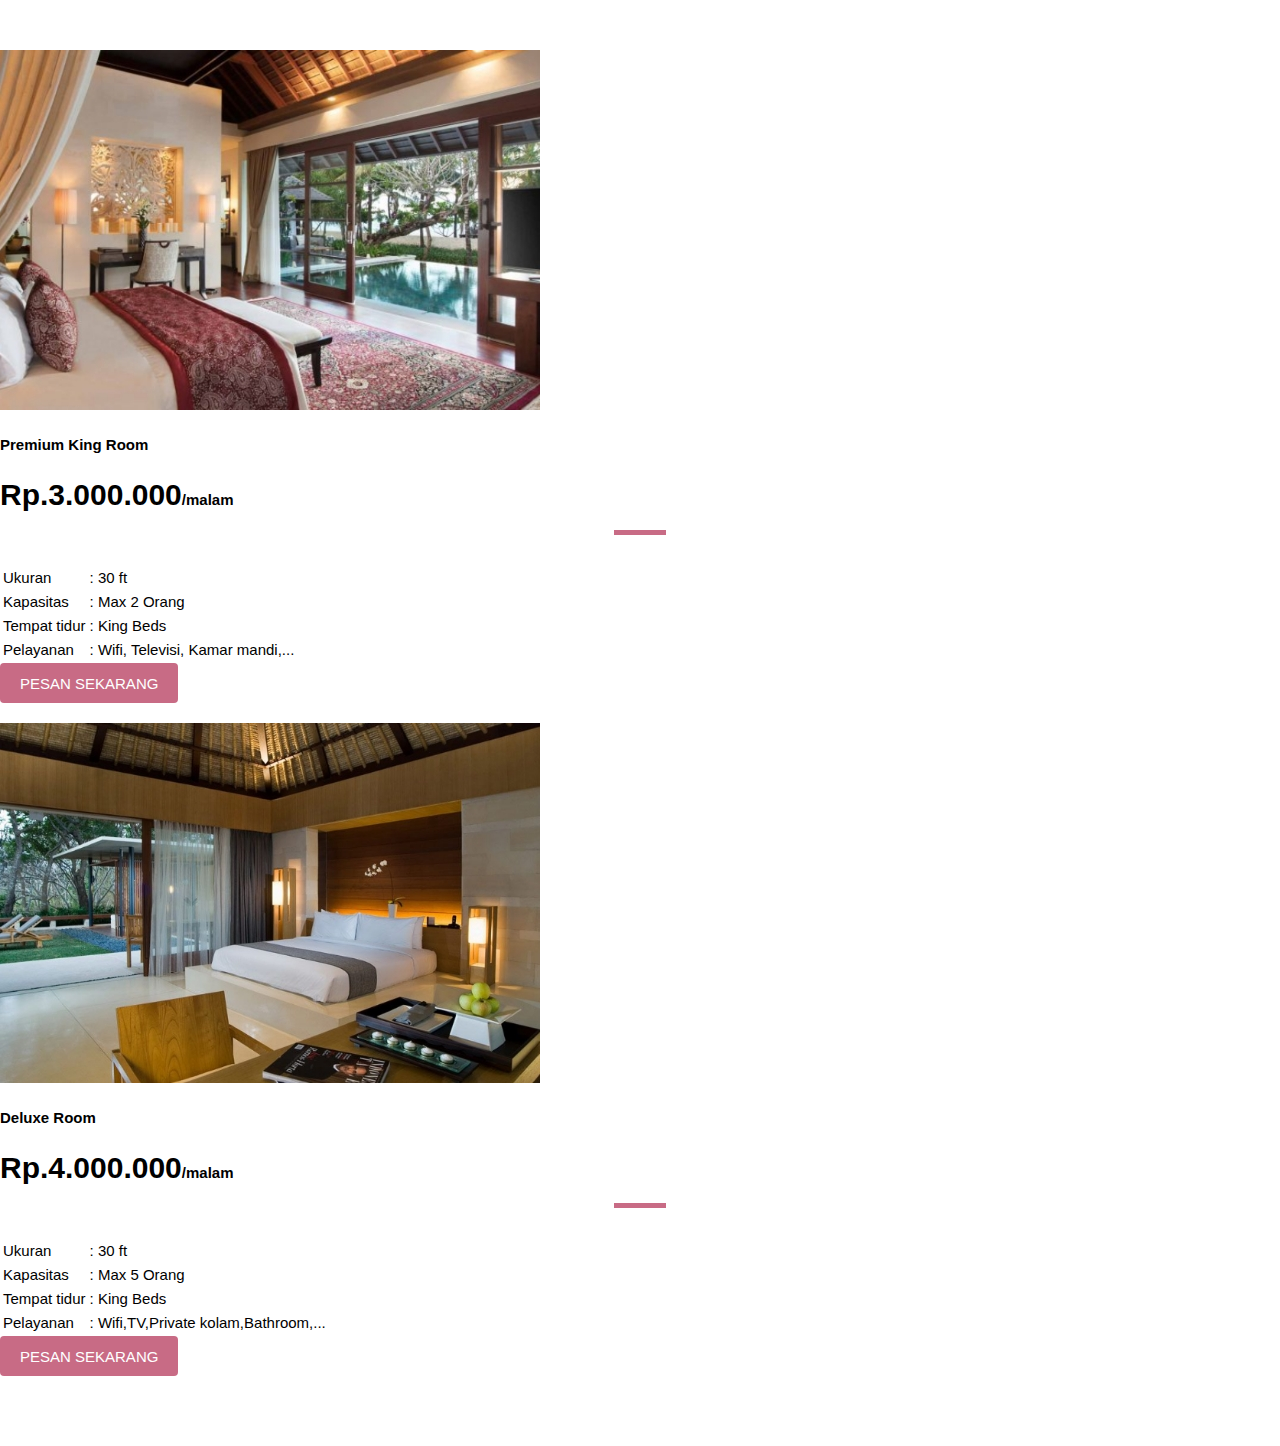
<file: lombok.html>
<!DOCTYPE html>
<html lang="en">
<head>
    <meta charset="UTF-8">
    <meta http-equiv="X-UA-Compatible" content="IE=edge">
    <meta name="viewport" content="width=device-width, initial-scale=1.0">
    <title>Selengkpanya</title>
    <link rel="stylesheet" href="style.css" />
</head>
<body>
<div class="bt-option">

<section class="rooms-section spad">
<div class="container">
<div class="row">
<div class="col-lg-4 col-md-6">
<div class="room-item">
<img src="asset/20211206_114948.jpg" alt="" data-pagespeed-url-hash="3541618589" onload="pagespeed.CriticalImages.checkImageForCriticality(this);">
<div class="ri-text">
<h4>Premium King Room</h4>
<h3>Rp.3.000.000<span>/malam</span></h3>
<table>
<tbody>
<tr>
<td class="r-o">Ukuran</td><td>: 30 ft</td>
</tr>
<tr>
<td class="r-o">Kapasitas</td><td>: Max 2 Orang</td>
</tr>
<tr>
<td class="r-o">Tempat tidur</td><td>: King Beds</td>
</tr>
<tr>
<td class="r-o">Pelayanan</td><td>: Wifi, Televisi, Kamar mandi,...</td>

</tr>
</tbody>
</table>
    <a href="Booking.php" class="tombol">PESAN SEKARANG</a>
</div>
</div>
</div>
<br>
<div class="col-lg-4 col-md-6">
<div class="room-item">
<img src="asset/20211206_114738.jpg" alt="" data-pagespeed-url-hash="3836118510" onload="pagespeed.CriticalImages.checkImageForCriticality(this);">
<div class="ri-text">
<h4>Deluxe Room</h4>
<h3>Rp.4.000.000<span>/malam</span></h3>
<table>
<tbody>
<tr>
<td class="r-o">Ukuran</td><td> : 30 ft</td>
</tr>
<tr>
<td class="r-o">Kapasitas</td><td> : Max 5 Orang</td>
</tr>
<tr>
<td class="r-o">Tempat tidur</td><td> : King Beds</td>
</tr>
<tr>
<td class="r-o">Pelayanan</td><td> : Wifi,TV,Private kolam,Bathroom,...</td>
</tr>
</tbody>
</table>
     <a href="Booking.php" class="tombol">PESAN SEKARANG</a>
</div>
</br>
</section>
    
</body>
</html>
</file>
<file: style.css>
* {
    font-family: Arial, Helvetica, sans-serif;
    line-height: 20px;
    font-size: 15px;
  }
  html {
    margin: 0;
    padding: 0;
    scroll-behavior: smooth;
  }
  body {
    margin: 0px;
    padding: 0px;
  }
  .layar-dalam {
    width: 1000px;
    margin: auto;
  }
  .layar-penuh {
    width: 100%;
  }
  nav {
    z-index: 100;
    color: #fff;
    text-align: center;
    position: fixed;
    border-bottom: 1px solid #b1b1b1;
    line-height: 60px;
    width: 100%;
    transition: background-color 0.5s ease;
  }
  nav.putih {
    background-color: #fff;
  }
  nav .logo {
    float: left;
    position: relative;
    line-height: 55px;
    text-align: center;
  }
  nav .logo img {
    vertical-align: middle;
    width: 120px;
  }
  
  nav .menu {
    float: right;
    height: 60px;
    max-width: 600px;
  }
  
  nav .menu ul {
    list-style-type: none;
    margin: 0;
    padding: 0;
    display: flex;
  }
  
  nav .menu ul li {
    list-style-type: none;
    float: left;
    line-height: 60px;
  }
  
  nav ul li a {
    color: #fff;
    text-align: center;
    padding: 0px 16px 0px 16px;
    text-decoration: none;
  }
  
  nav ul li a:hover {
    text-decoration: underline;
  }
  
  /* pengaturan header */
  header {
    position: relative;
    height: 100vh;
    width: 100%;
    overflow: hidden;
    z-index: 2;
  }
  header video {
    position: absolute;
    top: 0;
    left: 0;
    object-fit: cover;
    z-index: -2;
  }
  header .intro {
    z-index: 100;
    color: #fff;
    text-align: center;
    position: relative;
    top: 50%;
  }
  header .intro h3 {
    font-size: 50px;
    margin: 0;
    padding: 0;
  }
  .tombol {
    background-color: #c86b85;
    height: 40px;
    line-height: 42px;
    color: #fff;
    text-decoration: none;
    display: inline-block;
    padding: 0px 20px 0px 20px;
    font-size: 15px;
    border-radius: 4px;
  }
  header .overlay {
    position: absolute;
    top: 0;
    left: 0;
    height: 100%;
    width: 100%;
    background-color: #000;
    opacity: 50%;
    z-index: -1;
  }
  .tombol-menu {
    position: absolute;
    top: 1.7rem;
    right: 1rem;
    flex-direction: column;
    justify-content: space-between;
    width: 30px;
    height: 20px;
  }
  .tombol-menu .garis {
    height: 3px;
    background-color: #fff;
  }
  section {
    padding: 50px 0px 50px 0px;
  }
  section h3 {
    font-size: 30px;
  }
  section h3::after {
    content: "";
    border-bottom: 5px solid #c86b85;
    width: 52px;
    display: block;
    margin: 20px auto;
  }
  #aboutus,
  #team,
  #blog {
    text-align: center;
  }
  section p.ringkasan {
    font-style: italic;
    font-size: 18px;
    color: #ababab;
  }
  section .konten-isi p {
    font-style: normal;
  }
  nav.putih {
    background-color: #fff;
  }
  nav.putih .tombol-menu .garis {
    background-color: #333;
  }
  nav.putih ul li a {
    color: #333;
  }
  nav .logo img.hitam {
    display: none;
  }
  section.abuabu {
    background-color: #f5f6f6;
  }
  .support,
  .tim,
  .blog {
    display: flex;
    flex-direction: row;
    justify-content: space-around;
  }
  .support h6,
  .tim h6 {
    margin: 0px;
    margin-top: 18px;
    padding: 0px;
    font-size: 10px;
    font-weight: bold;
  }
  .support img {
    width: 50px;
  }
  .support div,
  .tim div {
    text-align: center;
    width: 26%;
  }
  section#gallery {
    display: flex;
    flex-direction: row;
    justify-content: space-around;
    overflow: hidden;
    padding: 10px 0px 10px 0px;
  }
  section#gallery div {
    padding: 10px;
  }
  section#gallery div img {
    height: 100px;
    border-radius: 5px;
  }
  section#gallery div img:hover {
    transition: all 0.2s ease-in-out;
    transform: scale(1.1);
  }
  section.quote {
    background: url("asset/download.jpg") no-repeat;
    background-attachment: fixed;
    background-position: center;
    background-size: cover;
    text-align: center;
    color: rgb(17, 20, 20);
    font-size: 100px;
    font-style: arial;
    padding: 100px;
  }
  section.quote .layar-dalam p {
    display: inline;
    background: url("asset/quote-icon.png") no-repeat;
    padding: 40px;
  }
  .tim img {
    width: 90%;
    box-shadow: 0px -10px 30px #ccc;
    border-radius: 5px;
  }
  .blog .area {
    width: 47%;
    box-shadow: 0px -10px 30px #ccc;
    border-radius: 5px;
    display: flex;
    flex-direction: row;
    justify-content: space-between;
  }
  .blog div.area div {
    width: 50%;
  }
  .blog .area .gambar {
    border-radius: 5px 0px 0px 5px;
    background-repeat: no-repeat;
    background-size: cover;
    background-position: center;
    height: 300px;
  }
  .blog .area .text article {
    padding: 40px;
  }
  .blog .area .text article h4 {
    margin: 0px;
  }
  .blog .area .text article a {
    color: #333;
    text-decoration: none;
    transition: color 0.5s ease;
  }
  .blog .area .text article a:hover {
    color: #ccc;
  }
  footer {
    padding: 50px 0px 50px 0px;
    background-color: #343a40;
    color: #fff;
  }
  footer .layar-dalam {
    display: flex;
    flex-direction: row;
    justify-content: space-between;
  }
  footer .layar-dalam div {
    width: 20%;
  }
  footer .layar-dalam h5 {
    margin-top: 0px;
    font-size: 20px;
    font-weight: bold;
  }
  footer .layar-dalam .copyright {
    width: 100%;
    margin-top: 30px;
    padding-top: 30px;
    border-top: 1px solid #666;
    text-align: center;
  }
  @media screen and (max-width: 991.98px) {
    .layar-dalam {
      width: 90%;
    }
    nav .menu ul {
      display: none;
      margin-top: 60px;
      position: absolute;
      top: 0;
      left: 0;
      width: 100%;
    }
    nav .menu ul li {
      width: 100%;
      border-bottom: 1px solid #ccc;
      background-color: #fff;
      line-height: 40px;
    }
    nav .menu ul li a {
      color: #333;
    }
    .tombol-menu {
      display: flex;
    }
    .blog .area {
      display: block;
    }
    .blog div.area div {
      width: 100%;
    }
    .blog .area .gambar {
      border-radius: 5px 5px 0px 0px;
      height: 200px;
    }
    .support {
      display: block;
    }
    .support div {
      width: 100%;
      padding-bottom: 30px;
    }
    
  }
</file>
